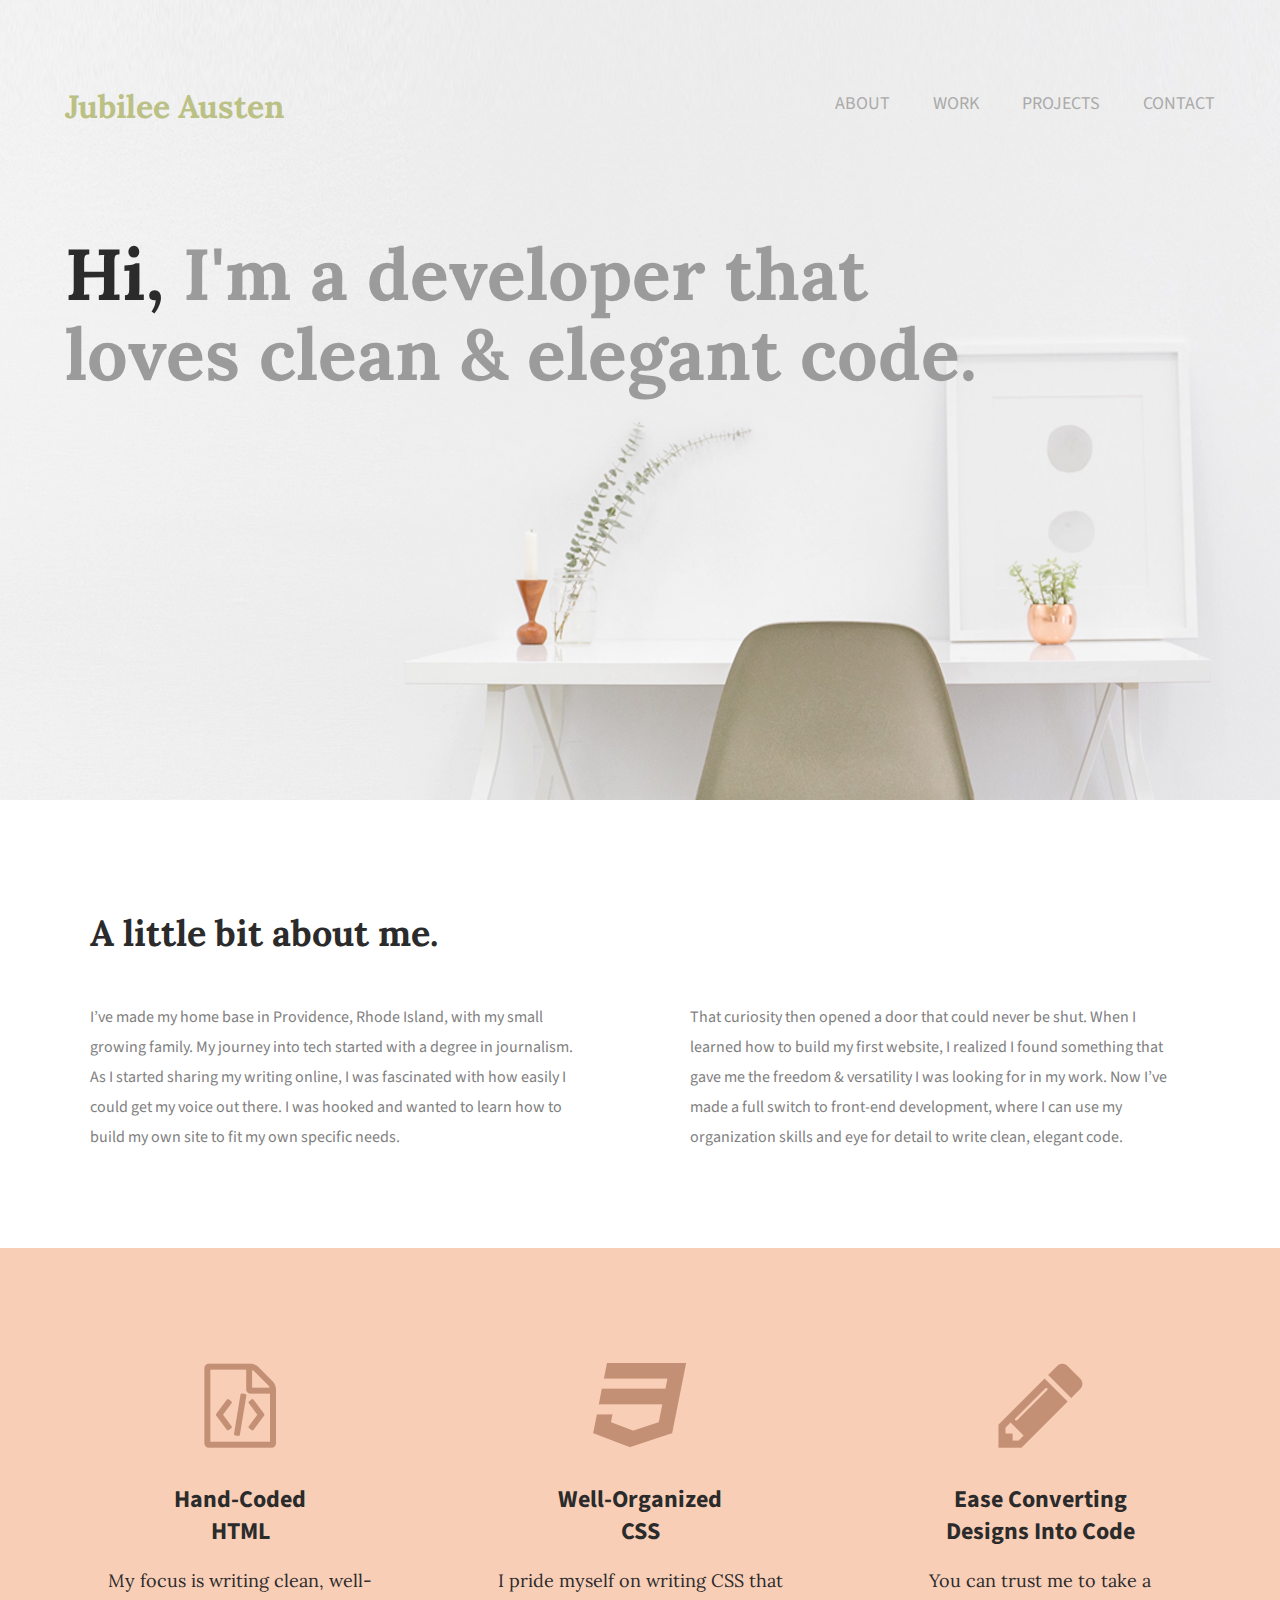
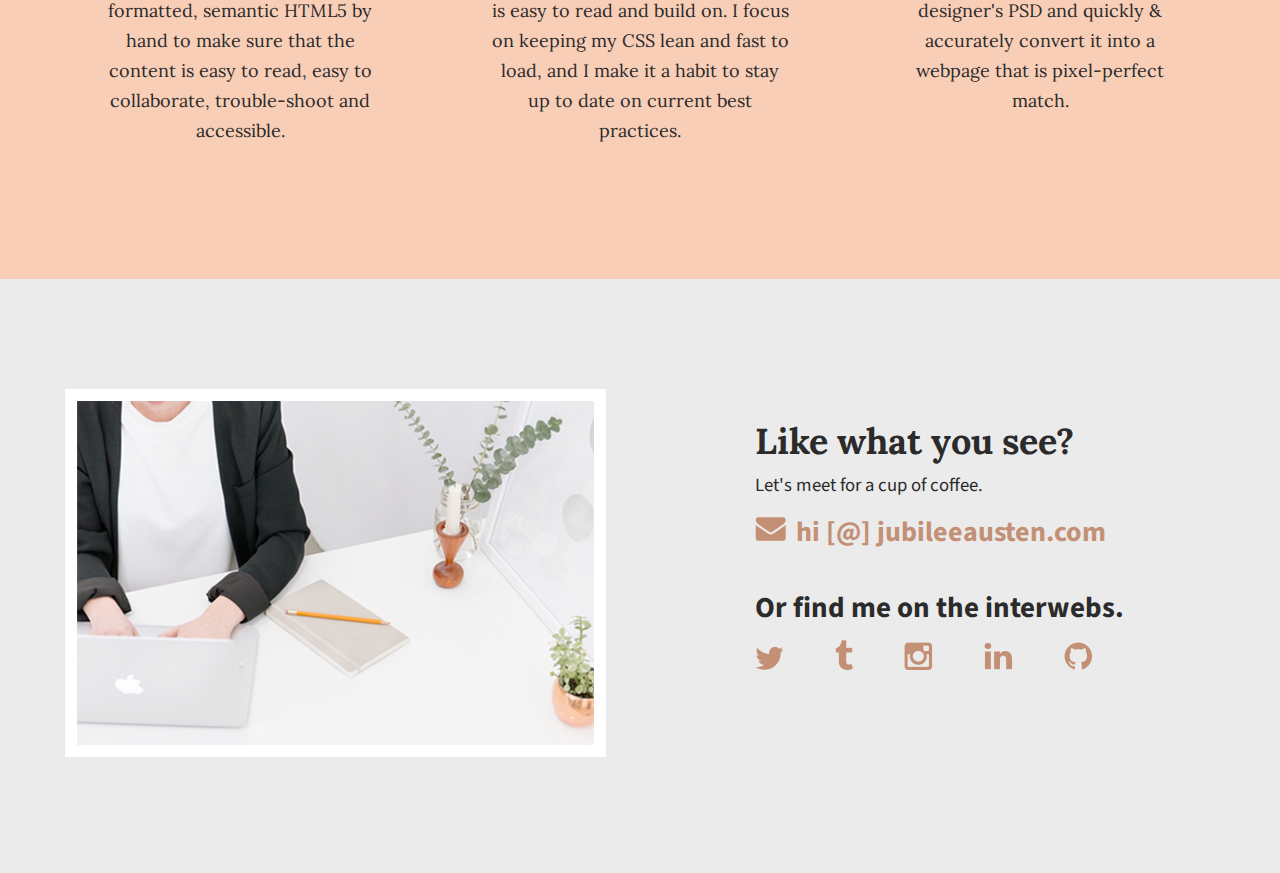
<file: index.html>
<!doctype html>
<html lang="en">

<head>
    <title>Jubilee Austen | Portfolio</title>
    <meta charset="UTF-8">
    <link rel="stylesheet" href="css/normalize.css">
    <link rel="stylesheet" href="css/main.css">
    <link href='https://fonts.googleapis.com/css?family=Source+Sans+Pro:400,700' rel='stylesheet' type='text/css'>
    <link rel="preconnect" href="https://fonts.googleapis.com">
    <link rel="preconnect" href="https://fonts.gstatic.com" crossorigin>
    <link
        href="https://fonts.googleapis.com/css2?family=Lora:wght@400;700&family=Martel&family=Nuosu+SIL&family=Teko:wght@500&display=swap"
        rel="stylesheet">
    <link href="https://fonts.googleapis.com/css?family=Lora:400,700" rel="stylesheet" type="text/css">
</head>

<body>
    <header>
        <div class="full-width">
            <div class="half-width">
                <h1>Jubilee Austen</h1>
            </div>
            <div class="half-width">
                <nav>
                    <ul>
                        <li><a href="#about">About</a></li>
                        <li><a href="#work">Work</a></li>
                        <li><a href="projects/index.html">Projects</a></li>
                        <li><a href="#contact">Contact</a></li>
                    </ul>
                </nav>
            </div>
            <h2><span>Hi,</span> I'm a developer that loves clean &amp; elegant code.</h2>
        </div>
    </header>

    <main>
        <section id="about">
            <div class="full-width">
                <h2>A little bit about me.</h2>
                <div class="half-width">
                    <p>I’ve made my home base in Providence, Rhode Island, with my small growing family. My journey into
                        tech started with a degree in journalism. As I started sharing my writing online, I was
                        fascinated with how easily I could get my voice out there. I was hooked and wanted to learn how
                        to build my own site to fit my own specific needs.</p>
                </div>
                <div class="half-width">
                    <p>That curiosity then opened a door that could never be shut. When I learned how to build my first
                        website, I realized I found something that gave me the freedom & versatility I was looking for
                        in my work. Now I’ve made a full switch to front-end development, where I can use my
                        organization skills and eye for detail to write clean, elegant code.</p>
                </div>
            </div>
        </section>

        <section id="work">
            <div class="full-width">
                <div class="third-width">
                    <img src="img/html-icon.png" alt="HTML icon" />
                    <h3>Hand-Coded HTML</h3>
                    <p>My focus is writing clean, well-formatted, semantic HTML5 by hand to make sure that the content
                        is
                        easy to read, easy to collaborate, trouble-shoot and accessible.</p>
                </div>

                <div class="third-width">
                    <img src="img/css-icon.png" alt="CSS icon" />
                    <h3>Well-Organized CSS</h3>
                    <p>I pride myself on writing CSS that is easy to read and build on. I focus on keeping my CSS lean
                        and
                        fast to load, and I make it a habit to stay up to date on current best practices.</p>
                </div>

                <div class="third-width">
                    <img src="img/pencil-icon.png" alt="Pencil icon" />
                    <h3>Ease Converting Designs Into Code</h3>
                    <p>You can trust me to take a designer's PSD and quickly & accurately convert it into a webpage that
                        is
                        pixel-perfect match.</p>
                </div>
            </div>
        </section>

        <footer id="contact">
            <div class="full-width">
                <div class="half-width">
                    <img src="img/contact-image.png" id="contact-img" alt="Contact image" />
                </div>
                <div class="half-width">
                    <h2>Like what you see?</h2>
                    <h3 id="email-header">Let's meet for a cup of coffee.</h3>
                    <a href="mailto:hi@jubileeausten.com"><img src="img/envelope-icon.png" id="envelope"
                            alt="Envelope icon" />hi [@]
                        jubileeausten.com</a>
                    <h4 id="socialmedia-header">Or find me on the interwebs.</h4>
                    <ul>
                        <li><a href="https://twitter.com"><img src="img/twitter-icon.png" alt="Twitter icon" /></a></li>
                        <li><a href="https://tumblr.com"><img src="img/tumblr-icon.png" alt="Tumblr icon" /></a></li>
                        <li><a href="https://instagram.com"><img src="img/instagram-icon.png"
                                    alt="Instagram icon" /></a>
                        </li>
                        <li><a href="https://linkedin.com"><img src="img/linkedin-icon.png" alt="Linkedin icon" /></a>
                        </li>
                        <li><a href="https://github.com"><img src="img/github-icon.png" alt="Github icon" /></a></li>
                    </ul>
                </div>
            </div>
        </footer>
    </main>
</body>

</html>
</file>
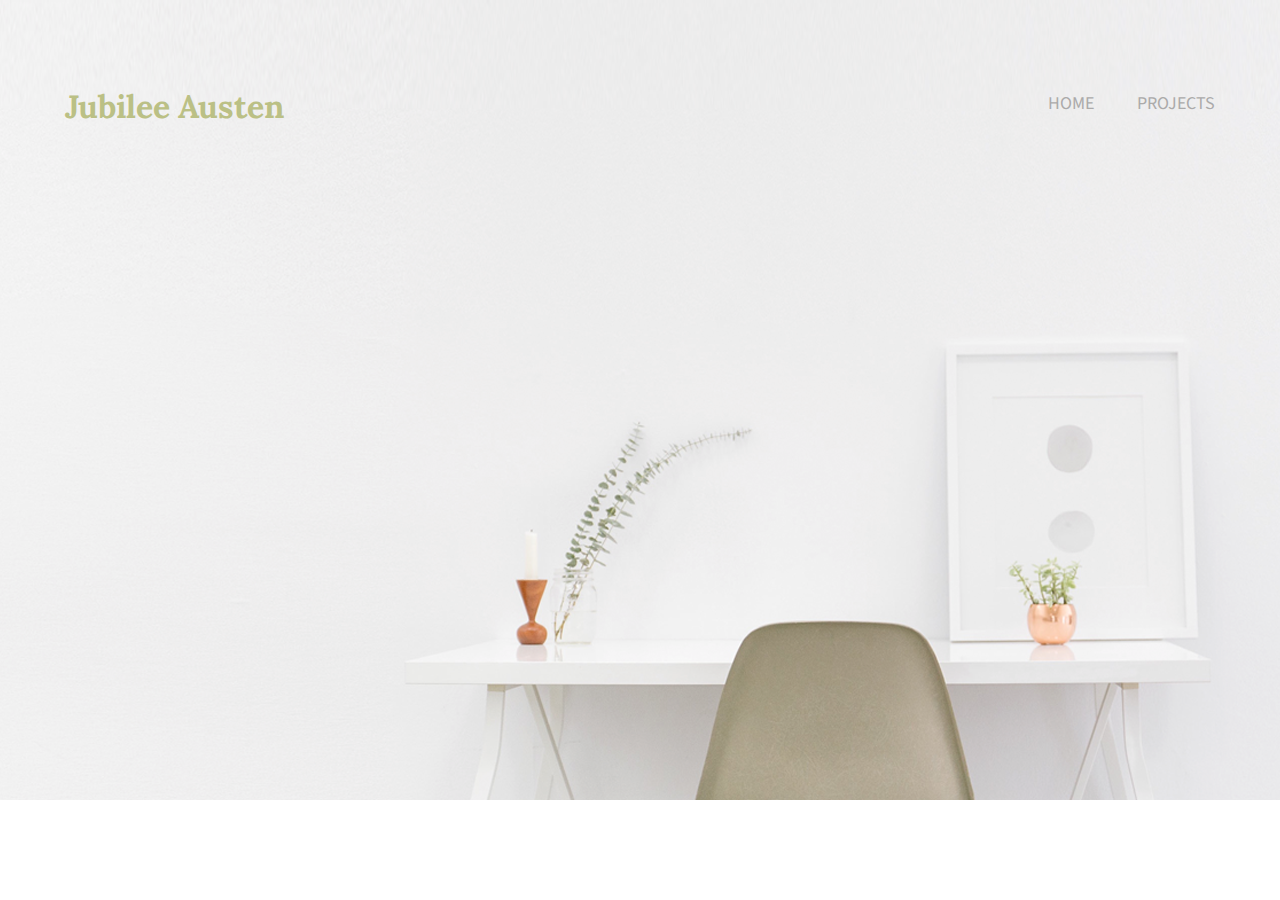
<file: projects/index.html>
<!doctype html>
<html lang="en">

<head>
    <title>Jubilee Austen | Portfolio</title>
    <meta charset="UTF-8">
    <link rel="stylesheet" href="../css/normalize.css">
    <link rel="stylesheet" href="../css/main.css">
    <link href='https://fonts.googleapis.com/css?family=Source+Sans+Pro:400,700' rel='stylesheet' type='text/css'>
    <link rel="preconnect" href="https://fonts.googleapis.com">
    <link rel="preconnect" href="https://fonts.gstatic.com" crossorigin>
    <link
        href="https://fonts.googleapis.com/css2?family=Lora:wght@400;700&family=Martel&family=Nuosu+SIL&family=Teko:wght@500&display=swap"
        rel="stylesheet">
    <link href="https://fonts.googleapis.com/css?family=Lora:400,700" rel="stylesheet" type="text/css">
</head>

<body>
    <header>
        <div class="full-width">
            <div class="half-width">
                <h1>Jubilee Austen</h1>
            </div>
            <div class="half-width">
                <nav>
                    <ul>
                        <li><a href="../index.html">Home</a></li>
                        <li><a href="">Projects</a></li>
                    </ul>
                </nav>
            </div>
        </div>
    </header>
</file>
<file: css/main.css>
/***** BASE STYLES *****/

body {
    font-family: 'Source Sans Pro', sans-serif;
    color: #2b2b2b;
}


/***** GRID *****/


.full-width {
    width: 1200px;
    margin: 0 auto;
    overflow: auto;
}

.half-width {
    width: 600px;
    float: left;
}

.third-width {
    width: 400px;
    float: left;
}


/***** HEADER *****/

header {
    height: 800px;
    background: url('../img/hero-image.png');
    background-size: cover;
    background-position: center;
}

header h1 { 
    padding: 65px 0 65px 25px;
    color: #bbc085;
    font-family: 'Lora', sans-serif;
}

nav {
    float: right; 
    padding: 75px 25px;
}
nav ul li{
    display: inline-block;
}
nav ul li a {
    text-transform: uppercase;
    text-decoration: none;
    font-size: 18px;
    color: #abaaaa;
    padding-left: 40px; 
}

header h2 {
    width: 970px;
    clear: both;
    font-family: 'Lora', serif;
    font-size: 72px;
    line-height: 80px; 
    color: #9b9b9b;
    padding: 20px 0 20px 25px;
}
header h2 span {
    color: #2b2b2b;
}


/***** ABOUT *****/

#about .full-width {
    padding: 80px 0;
}

#about h2 {
    font-family: 'Lora', serif;
    font-size: 36px;
    padding-left: 50px;
}
 
#about p {
    font-size: 'Lora', serif;
    color: #7f7f7f;
    line-height: 30px;
    padding-left: 50px;
    padding-right: 50px;
}


/***** WORK *****/

#work {
    background-color: #f9ceb7;
    text-align: center;
}

#work .full-width {
    padding: 115px 0;
}
 
#work img {
    padding-bottom: 30px;
}

#work h3 {
    font-size: 24px;
    line-height: 32px;
    width: 190px;
    margin: 0 auto;
}
 
#work p {
    font-family: 'Lora', serif;
    font-size: 18px;
    line-height: 30px;
    padding: 0 50px;
}


/* ** CONTACT ***/

#contact {
    background-color: #ebebeb;
}

#contact .full-width {
    padding: 110px 0;
}

#contact img#contact-img {
    margin-left: 25px;
    border: 12px solid #ffffff;
}

#contact h2, #contact #email-header, #contact #socialmedia-header, #contact ul {
    padding-left: 115px;
}
#contact #envelope {
    padding: 0 10px 0 115px;
}

#contact h2 {
    font-family: 'Lora', serif;
    font-size: 36px;
    line-height: 44px;
}
#contact #email-header{
    font-size: 'Source Sans Pro', sans-serif;
    font-weight: normal;
    line-height: 44px;
    margin: -30px 0 5px 0;
}
#contact #socialmedia-header {
    font-weight: bold;
    font-size: 29px;
    line-height: 32px;
    margin: 40px 0 0 0;
}
#contact a {
    text-decoration: none;
    color: #c49075;
    font-weight: bold;
    font-size: 28px;
}

#contact ul {
    list-style: none;
}
#contact ul li {
     display: inline-block;
}
#contact ul img {
    padding-right: 48px;
}
</file>
